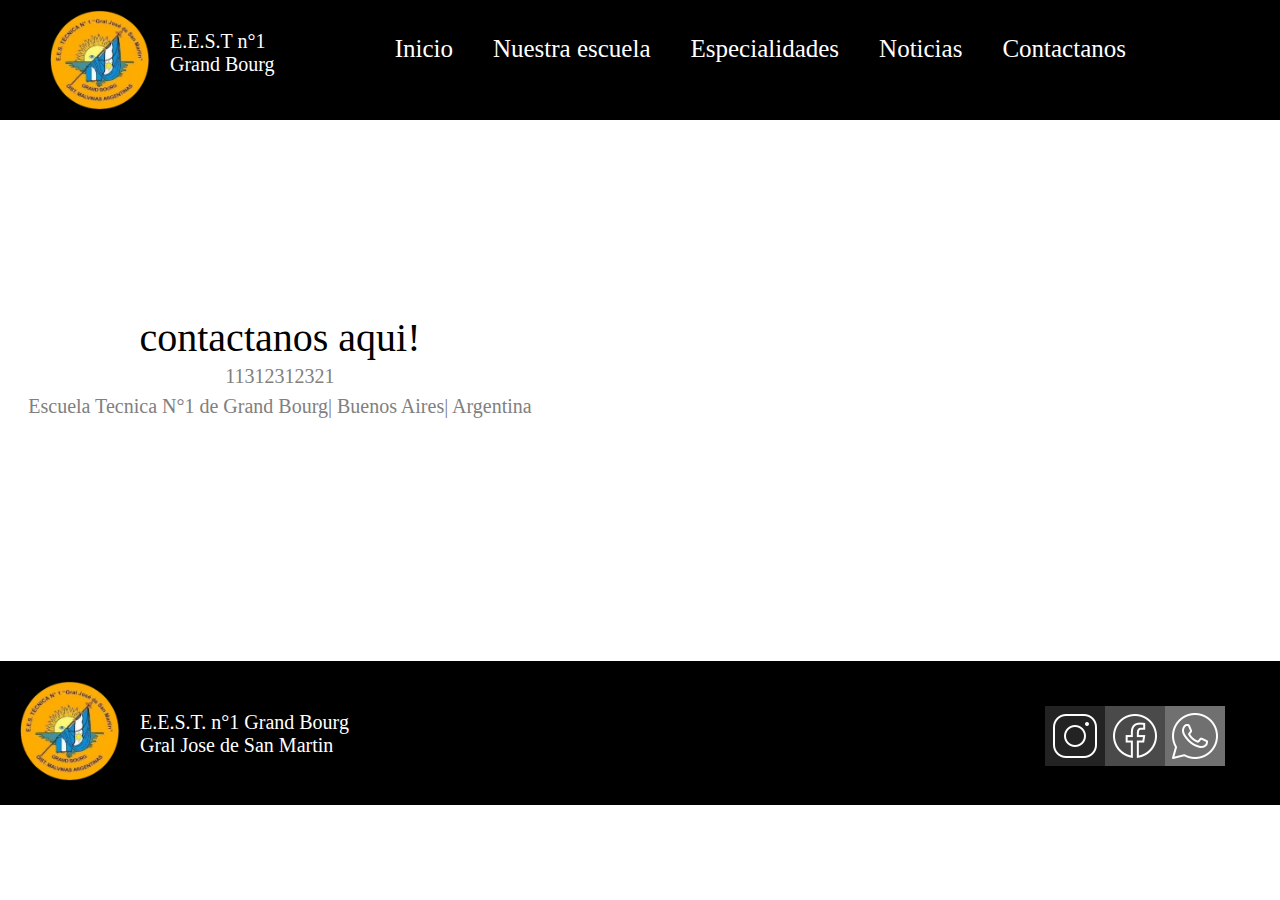
<file: contactanos.html>
<!DOCTYPE html>
<html lang="en">
<head>
    <meta charset="UTF-8">
    <meta name="viewport" content="width=device-width, initial-scale=1.0">
    <title>Document</title>
</head>
<style>
body{
    margin: 0px;
    padding: 0px;
}


nav{
			background-color: black;
			width:100%;
			height: 120px;
			position: fixed;
			z-index: 3;
		}
		nav div img{
			height: 100px;	
		}
		.nombreNav{
			color: white;
			font-size: 20px;
			margin: 20px;
			
		}
		.contenedor{
			display: flex;
			margin-left: 50px;
			margin-top: 10px;
		}
		.contenedor ul{
			display: flex;
			list-style: none;
			color: white;
			font-size: 25px;
			margin-left: 20px;
		}
		.contenedor ul li{
			padding-left: 40px;
		}
		.cambiaColor{
			color: white;
			transition: 0.5s;
		}
		.cambiaColor a{
			color: white;
			text-decoration: none;
			transition: 0.5s;
		}
		.cambiaColor:hover{
			transform:scale(1.1);
			transition:0.5s;
		}
		.cambiaColor a:hover{
			color: wheat;
			transition: 0.25s;
		}







        footer{
			margin-top: 40px;
			background-color:black;
			display: flex;
		}
		.divIconsFooter{
			height: 60px;
			margin-top:45px;
			margin-left: 700px;
		}
		.iconFooter{
			padding: 5px;
			margin-left: -4px;
			transition: 0.5s;
		}
		.iconFooter:hover{
			transform: scale(1.1);
			transition: 0.5s;
		}
		.parteDeAbajo{
			height: 100px;
			background-color: WHITE;
		
		}
</style>
<body>
    <nav>
		<div class="contenedor">
				<img src="img/logo.png">
				<a class="nombreNav">E.E.S.T n°1 <br>Grand Bourg</a>
				<ul>
				<li class="cambiaColor"><a href="index.html" >Inicio</a></li>
				<li class="cambiaColor"><a href="noticias.html">Nuestra escuela</a></li>
				<li class="cambiaColor"><a href="">Especialidades</a></li>
				<li class="cambiaColor"><a href="">Noticias</a></li>
				<li class="cambiaColor"><a href="">Contactanos</a></li>
			</ul>
		</div>
	</nav>

    <div class="mapswrapper">
        <iframe width="600" height="450" loading="lazy" allowfullscreen src="https://www.google.com/maps/embed/v1/place?key=AIzaSyBFw0Qbyq9zTFTd-tUY6dZWTgaQzuU17R8&q=Escuela%20T%C3%A9cnica%20N1%20Grand%20Bourg%20Buenos%20Aires%20Argentina&zoom=10&maptype=roadmap">
        </iframe>
        <style>
        .mapswrapper{background:#fff;padding-top: 160px; padding-left: 53%;}
        .mapswrapper iframe{border:0;position:relative;z-index:2}
        .mapswrapper a{color:rgba(0,0,0,0);position:absolute;left:0;top:0;z-index:0}
        .contactos{
            position: relative;
            bottom: 300px;
            right: 360px;
            margin-bottom: -100px;
        }
        </style>
    </div>
    <center>
    <div class="contactos">
        <a style="font-size: 40px;">contactanos aqui! <br></a>
        <a style="font-size: 20px; color: gray;line-height: 30px;">11312312321 <br> Escuela Tecnica N°1 de Grand Bourg| Buenos Aires| Argentina</a>
    </div></center>

    <footer>
		<a href=""><img src="img/logo.png" style="width: 100px;margin:20px ;"></a><a href="" style="color: white; font-size: 20px; margin-top: 50px;text-decoration: none;">E.E.S.T. n°1 Grand Bourg <br> Gral Jose de San Martin</a>
		<!--icons-->
		<div class="divIconsFooter"><!---->
			<a href=""><img class="iconFooter" src="img/icons8-instagram-50.png" style="background-color: rgb(35, 35, 35);"></a>
			<a href=""><img class="iconFooter" src="img/icons8-facebook-nuevo-50.png" style="background-color: rgb(74, 74, 74);"></a>
			<a href=""><img class="iconFooter" src="img/icons8-whatsapp-50.png" style="background-color: rgb(112, 112, 112);"></a>
		</div>
		<!--si hay mas redes sociales del colegio m avisan jajaxdlol-->
		<div class="parteDeAbajo">

		</div>
	</footer>
</body>
</html>
</file>
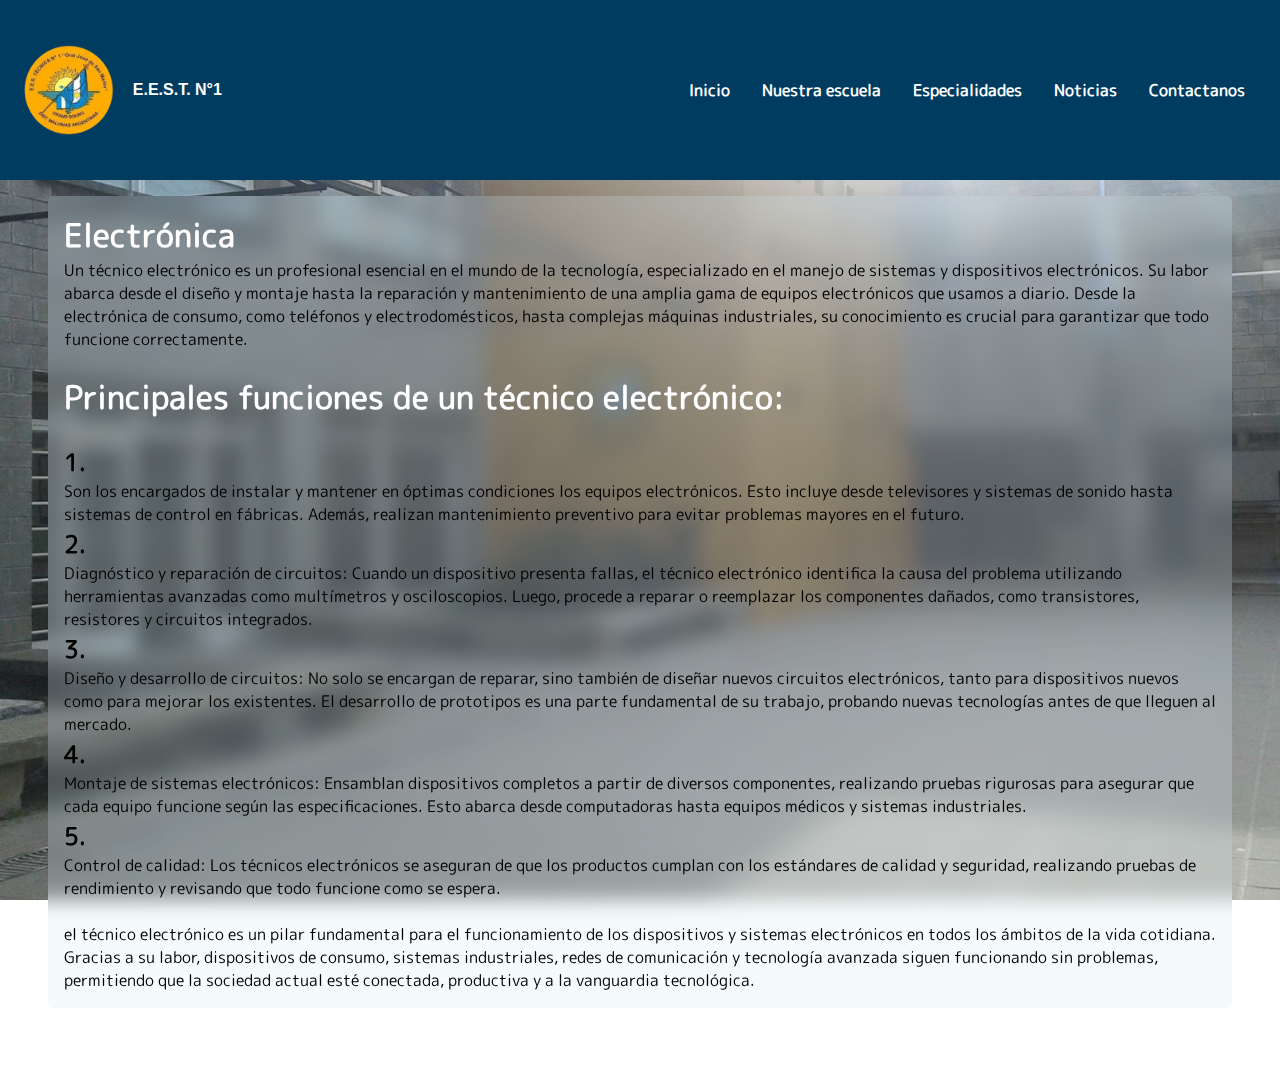
<file: electronica.html>
<!DOCTYPE html>
<html lang="es">
<head>
    <meta charset="UTF-8">
    <meta name="viewport" content="width=device-width, initial-scale=1.0">
    <link rel="icon" href="img/logo.png">
    <link rel="stylesheet" href="css/especialidades.css">
    <title>E.E.S.T. N°1 - Especialidades</title>
</head>
<body>
    <header>
        <section class="logo">
            <img src="img/logo.png" alt="">
            <p> E.E.S.T. N°1 </p>
        </section>
        <section class="menu">
            <ul class="menu-options">
				<li class=""><a href="index.html" >Inicio</a></li>
				<li class=""><a href="">Nuestra escuela</a></li>
				<li class=""><a href="">Especialidades</a></li>
				<li class=""><a href="noticias.html">Noticias</a></li>
				<li class=""><a href="">Contactanos</a></li>
			</ul>
            <ul class="menu-options-mobile">

            </ul>
        </section>
    </header>
    <main>
        <section class="container-home">
            <article class="information">
                <h1>Electrónica</h1>
                <p>
                    Un técnico electrónico es un profesional esencial en el mundo de la tecnología,
                    especializado en el manejo de sistemas y dispositivos electrónicos. Su labor
                    abarca desde el diseño y montaje hasta la reparación y mantenimiento de una amplia
                    gama de equipos electrónicos que usamos a diario. Desde la electrónica de consumo,
                    como teléfonos y electrodomésticos, hasta complejas máquinas industriales,
                    su conocimiento es crucial para garantizar que todo funcione correctamente.
                </p>
                <br>
                <h1>Principales funciones de un técnico electrónico:</h1>
                <br>
                <h2>1.</h2>
                <p>Son los encargados de instalar y mantener en óptimas
                    condiciones los equipos electrónicos. Esto incluye
                    desde televisores y sistemas de sonido hasta sistemas
                    de control en fábricas. Además, realizan mantenimiento
                    preventivo para evitar problemas mayores en el futuro.</p>
                <h2>2.</h2>
                <p>
                    Diagnóstico y reparación de circuitos: Cuando un dispositivo presenta fallas, el técnico electrónico identifica la causa del problema utilizando herramientas avanzadas como multímetros y osciloscopios. Luego, procede a reparar o reemplazar los componentes dañados, como transistores, resistores y circuitos integrados.
                </p>
                <h2>3.</h2>
                <p>Diseño y desarrollo de circuitos: No solo se encargan de reparar, sino también de diseñar nuevos circuitos electrónicos, tanto para dispositivos nuevos como para mejorar los existentes. El desarrollo de prototipos es una parte fundamental de su trabajo, probando nuevas tecnologías antes de que lleguen al mercado.</p>
                <h2>4.</h2>
                <p>Montaje de sistemas electrónicos: Ensamblan dispositivos completos a partir de diversos componentes, realizando pruebas rigurosas para asegurar que cada equipo funcione según las especificaciones. Esto abarca desde computadoras hasta equipos médicos y sistemas industriales.</p>
                <h2>5.</h2>
                <p>Control de calidad: Los técnicos electrónicos se aseguran de que los productos cumplan con los estándares de calidad y seguridad, realizando pruebas de rendimiento y revisando que todo funcione como se espera.</p>
                <br>
                <p>
                    el técnico electrónico es un pilar fundamental para el funcionamiento de los dispositivos y sistemas electrónicos en todos los ámbitos de la vida cotidiana. Gracias a su labor, dispositivos de consumo, sistemas industriales, redes de comunicación y tecnología avanzada siguen funcionando sin problemas, permitiendo que la sociedad actual esté conectada, productiva y a la vanguardia tecnológica.
                </p>
            </article>
        </section>
    </main>
</body>
</html>
</file>
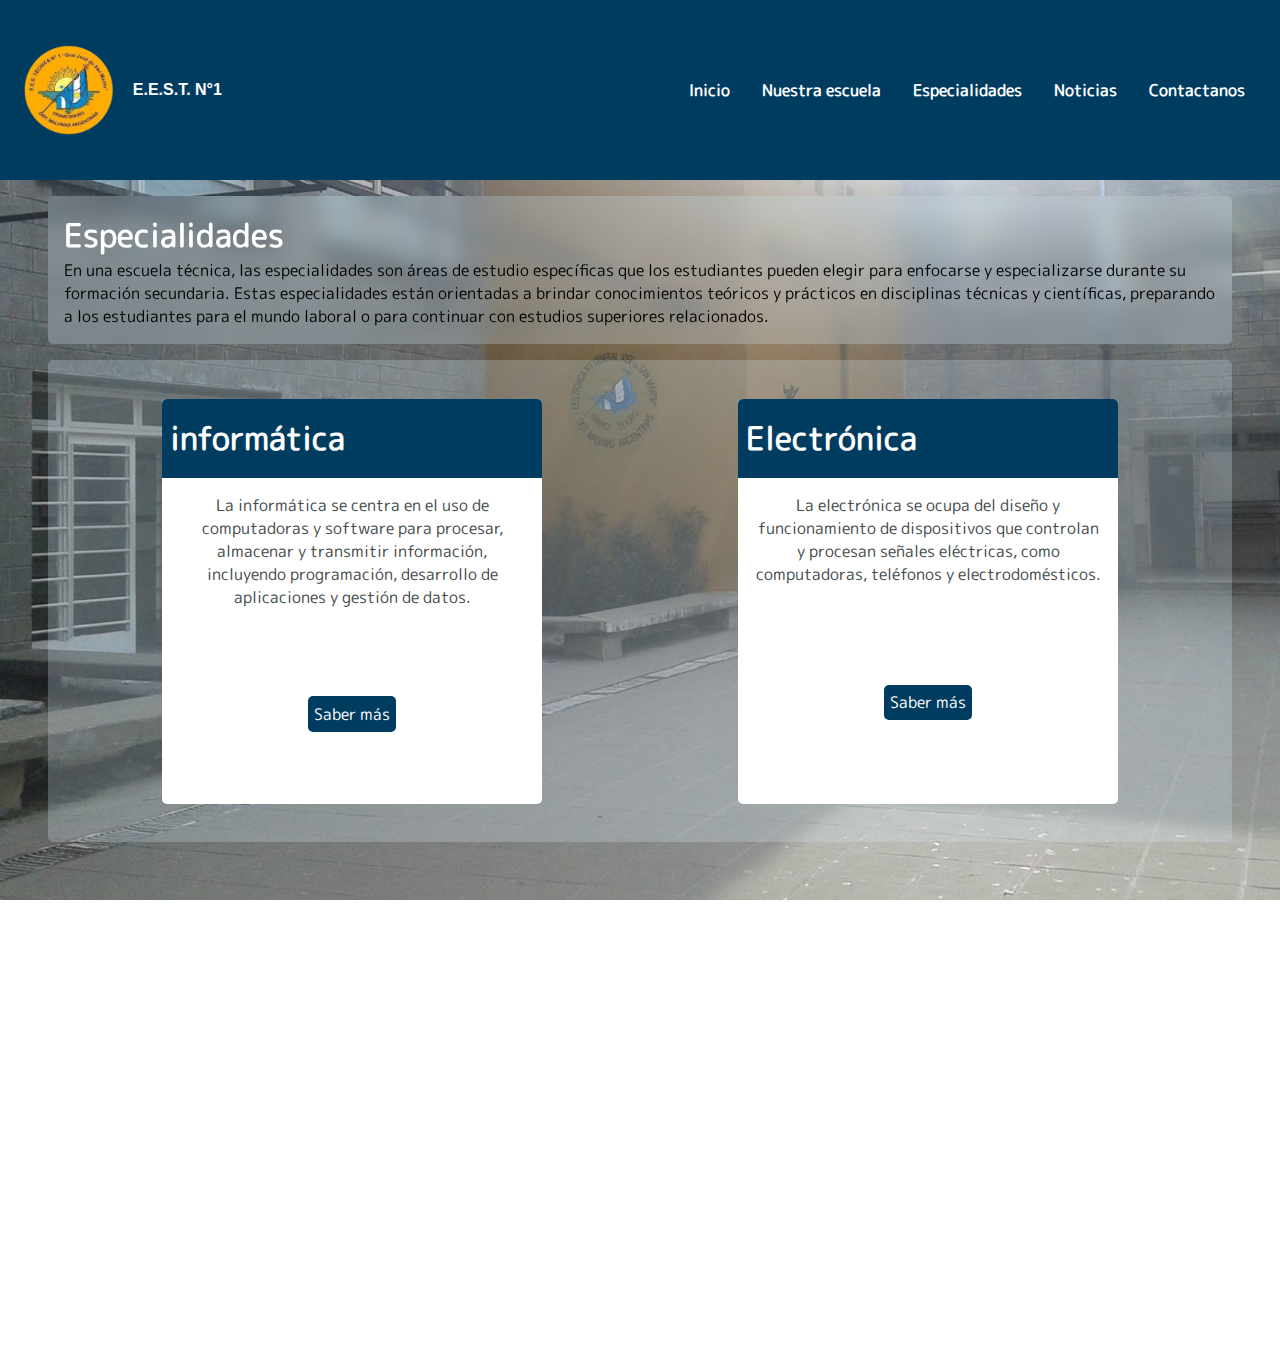
<file: especialidades.html>
<!DOCTYPE html>
<html lang="es">
<head>
    <meta charset="UTF-8">
    <meta name="viewport" content="width=device-width, initial-scale=1.0">
    <link rel="icon" href="img/logo.png">
    <link rel="stylesheet" href="css/especialidades.css">
    <title>E.E.S.T. N°1 - Especialidades</title>
</head>
<body>
    <header>
        <section class="logo">
            <img src="img/logo.png" alt="">
            <p> E.E.S.T. N°1 </p>
        </section>
        <section class="menu">
            <ul class="menu-options">
				<li class=""><a href="index.html" >Inicio</a></li>
				<li class=""><a href="">Nuestra escuela</a></li>
				<li class=""><a href="">Especialidades</a></li>
				<li class=""><a href="noticias.html">Noticias</a></li>
				<li class=""><a href="">Contactanos</a></li>
			</ul>
            <ul class="menu-options-mobile">

            </ul>
        </section>
    </header>
    <main>
        <section class="container-home">
            <article class="information">
                <h1>Especialidades</h1>
                <p>
                    En una escuela técnica, las especialidades son áreas de estudio específicas
                    que los estudiantes pueden elegir para enfocarse y especializarse durante
                    su formación secundaria. Estas especialidades están orientadas a brindar
                    conocimientos teóricos y prácticos en disciplinas técnicas y científicas,
                    preparando a los estudiantes para el mundo laboral o para continuar con
                    estudios superiores relacionados.
                </p>
            </article>

            <article class="modalidades">
                <section class="card">
                    <div class="card-title">
                        <h1>informática</h1>
                    </div>
                    <div class="card-description">
                        La informática se centra en el uso de computadoras y
                        software para procesar, almacenar y transmitir información,
                        incluyendo programación, desarrollo de aplicaciones y gestión
                        de datos.
                    </div>
                    <div class="card-button">
                        <a href="#informatica">Saber más</a>
                    </div>
                </section>
                <section class="card">
                    <div class="card-title">
                        <h1>Electrónica</h1>
                    </div>
                    <div class="card-description">
                        La electrónica se ocupa del diseño y funcionamiento de
                        dispositivos que controlan y procesan señales eléctricas,
                        como computadoras, teléfonos y electrodomésticos.
                    </div>
                    <div class="card-button">
                        <a href="#electronica">Saber más</a>
                    </div>
                </section>
            </article>
        </section>
    </main>
    <footer>

    </footer>
</body>
</html>
</file>
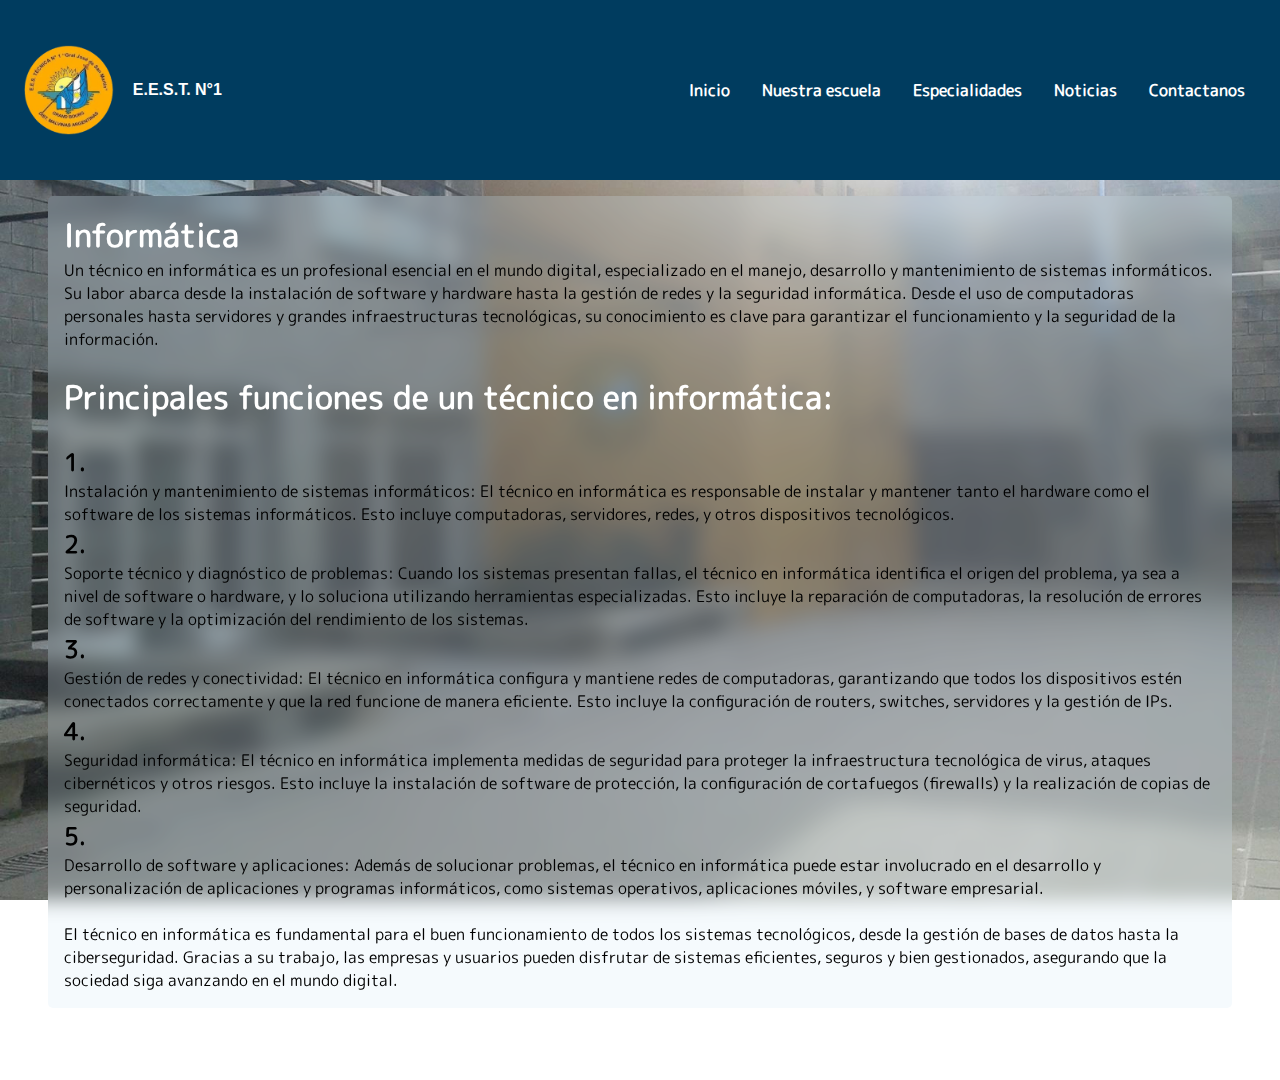
<file: informatica.html>
<!DOCTYPE html>
<html lang="es">
<head>
    <meta charset="UTF-8">
    <meta name="viewport" content="width=device-width, initial-scale=1.0">
    <link rel="icon" href="img/logo.png">
    <link rel="stylesheet" href="css/especialidades.css">
    <title>E.E.S.T. N°1 - Especialidades</title>
</head>
<body>
    <header>
        <section class="logo">
            <img src="img/logo.png" alt="Logo">
            <p> E.E.S.T. N°1 </p>
        </section>
        <section class="menu">
            <ul class="menu-options">
                <li><a href="index.html">Inicio</a></li>
                <li><a href="">Nuestra escuela</a></li>
                <li><a href="">Especialidades</a></li>
                <li><a href="noticias.html">Noticias</a></li>
                <li><a href="">Contactanos</a></li>
            </ul>
            <ul class="menu-options-mobile">

            </ul>
        </section>
    </header>
    <main>
        <section class="container-home">
            <article class="information">
                <h1>Informática</h1>
                <p>
                    Un técnico en informática es un profesional esencial en el mundo digital,
                    especializado en el manejo, desarrollo y mantenimiento de sistemas informáticos. Su labor
                    abarca desde la instalación de software y hardware hasta la gestión de redes y la seguridad informática.
                    Desde el uso de computadoras personales hasta servidores y grandes infraestructuras tecnológicas,
                    su conocimiento es clave para garantizar el funcionamiento y la seguridad de la información.
                </p>
                <br>
                <h1>Principales funciones de un técnico en informática:</h1>
                <br>
                <h2>1.</h2>
                <p>Instalación y mantenimiento de sistemas informáticos: El técnico en informática es responsable de instalar y mantener tanto el hardware como el software de los sistemas informáticos. Esto incluye computadoras, servidores, redes, y otros dispositivos tecnológicos.</p>
                <h2>2.</h2>
                <p>
                    Soporte técnico y diagnóstico de problemas: Cuando los sistemas presentan fallas, el técnico en informática identifica el origen del problema, ya sea a nivel de software o hardware, y lo soluciona utilizando herramientas especializadas. Esto incluye la reparación de computadoras, la resolución de errores de software y la optimización del rendimiento de los sistemas.
                </p>
                <h2>3.</h2>
                <p>Gestión de redes y conectividad: El técnico en informática configura y mantiene redes de computadoras, garantizando que todos los dispositivos estén conectados correctamente y que la red funcione de manera eficiente. Esto incluye la configuración de routers, switches, servidores y la gestión de IPs.</p>
                <h2>4.</h2>
                <p>Seguridad informática: El técnico en informática implementa medidas de seguridad para proteger la infraestructura tecnológica de virus, ataques cibernéticos y otros riesgos. Esto incluye la instalación de software de protección, la configuración de cortafuegos (firewalls) y la realización de copias de seguridad.</p>
                <h2>5.</h2>
                <p>Desarrollo de software y aplicaciones: Además de solucionar problemas, el técnico en informática puede estar involucrado en el desarrollo y personalización de aplicaciones y programas informáticos, como sistemas operativos, aplicaciones móviles, y software empresarial.</p>
                <br>
                <p>
                    El técnico en informática es fundamental para el buen funcionamiento de todos los sistemas tecnológicos, desde la gestión de bases de datos hasta la ciberseguridad. Gracias a su trabajo, las empresas y usuarios pueden disfrutar de sistemas eficientes, seguros y bien gestionados, asegurando que la sociedad siga avanzando en el mundo digital.
                </p>
            </article>
        </section>
    </main>
</body>
</html>
</file>
<file: css/especialidades.css>
* {
    padding: 0;
    margin: 0;
    font-family: 'dance';
}

@font-face {
    font-family: 'dance';
    src: url('../font/dance.ttf');
}

/* background-color: #003c5f;*/
body {
    background-image: url('../img/segundaImagen.jpg');
    background-size:cover;
    background-repeat: no-repeat;
    background-size: cover;
    background-attachment: fixed;
}

header {
    display: flex;
    align-items: center;
    justify-content: space-between;
    background-color: #003c5f;

    width: 100%;
    height: 20vh;

    position:fixed;
    left: -1;
    top: 0;
    z-index: 1000;
}


.logo {
    display: flex;
    align-items: center;
    padding: 0.5rem;
    margin-left: 1rem;
}

.logo p {
    color: white;
    font-weight: 700;
    font-family: Arial, Helvetica, sans-serif;
    margin-left: 1.2rem;

    -webkit-user-drag: none;
    -webkit-user-select: none;
}

.logo img {
    height: 7vw;
    -webkit-user-drag: none;
    -webkit-user-select: none;
}

.menu {
    margin-right: 1.2rem;
}

.menu-options {
    display: flex;
    list-style: none;
}

.menu-options li {
    margin: 1rem;
}

.menu-options li a {
    transition: 0.2s;

    text-decoration: none;
    position: relative;
    display: inline-block;

    color: white;
    font-family: 'dance';
    font-weight: 700;
}

.menu-options li a:hover {
    transition: 0.2s;

    color: wheat;

}

.menu-options li a::after {
    content: '';
    position: absolute;
    bottom: 0;
    left: 50%;
    width: 0;
    height: 2px;
    background-color: wheat;
    transition: width 0.3s ease, left 0.3s ease;
}

.menu-options li a:hover::after {
    width: 100%;
    left: 0;
}


main {
    display: flex;
    flex-direction: column;
    align-items: center;
    
    margin-top: 20vh;
}

.container-home {
    display: flex;
    flex-direction: column;
    align-items: center;

    width: 100%;
    height: 100vh;
}

.information {
    margin-top: 1rem;
    width: 90%;

    background-color: #d6eaf840;
    backdrop-filter: blur(10px);
    border-radius: 5px;
    padding: 1rem;
}

.information h1 {
    color: white;
}

.modalidades {
    display: flex;
    align-items: center;
    justify-content: space-around;

    margin-top: 1rem;
    width: 90%;
    height: 50%;
    background-color: #d6eaf840;
    border-radius: 5px;
    padding: 1rem;
}

.card {
    display: flex;
    flex-direction: column;
    width: 380px;
    height: 90%;
    margin: 1rem;

    background-color: white;

    color: #424949;

    border-radius: 5px;
}

.card-title {
    background-color: #003c5f;
    width: 100%;
    color: white;
    border-top-left-radius: 5px;
    border-top-right-radius: 5px;
    padding-top: 1rem;
    padding-bottom: 1rem;
}

.card-title h1 {
    margin-left: 0.5rem;
}

.card-description {
    text-align: center;
    padding: 1rem;
}

.card-button {
    display: flex;
    align-items: center;
    justify-content: center;
    width: 100%;
    height: 100%;
}

.card-button a{
    border-radius: 5px;
    background-color: #003c5f;
    padding: 0.4rem;
    margin: 0.4rem;

    border: none;
    text-decoration: none;
    color: white;
}

.card-button a:hover{
    background-color: #498fb8;
}

.card-button a:active{
    background-color: #06344e;
}

.container-information {
    display: flex;
    flex-direction: column;
    justify-content: center;
    align-items: center;
        
    width: 100%;
}

.about-informatica {
    background-color: #d6eaf8;
    width: 90%;
    margin-top: 1rem;
    list-style: none;
}

.about-informatica-title h1 {
    font-size: 2rem;
}

.about-informatica-div {
    margin-left: 1.2rem;
}

.about-informatica ul {
    list-style: none;
}

.about-electronica {
    background-color: #d6eaf8;
    width: 90%;
    margin-top: 1rem;
}

footer {
    background-color: red;
    margin-top: 30vh;
}


@media (max-width: 720px) {
    .menu-options {
        display: none;
    }
}
</file>
